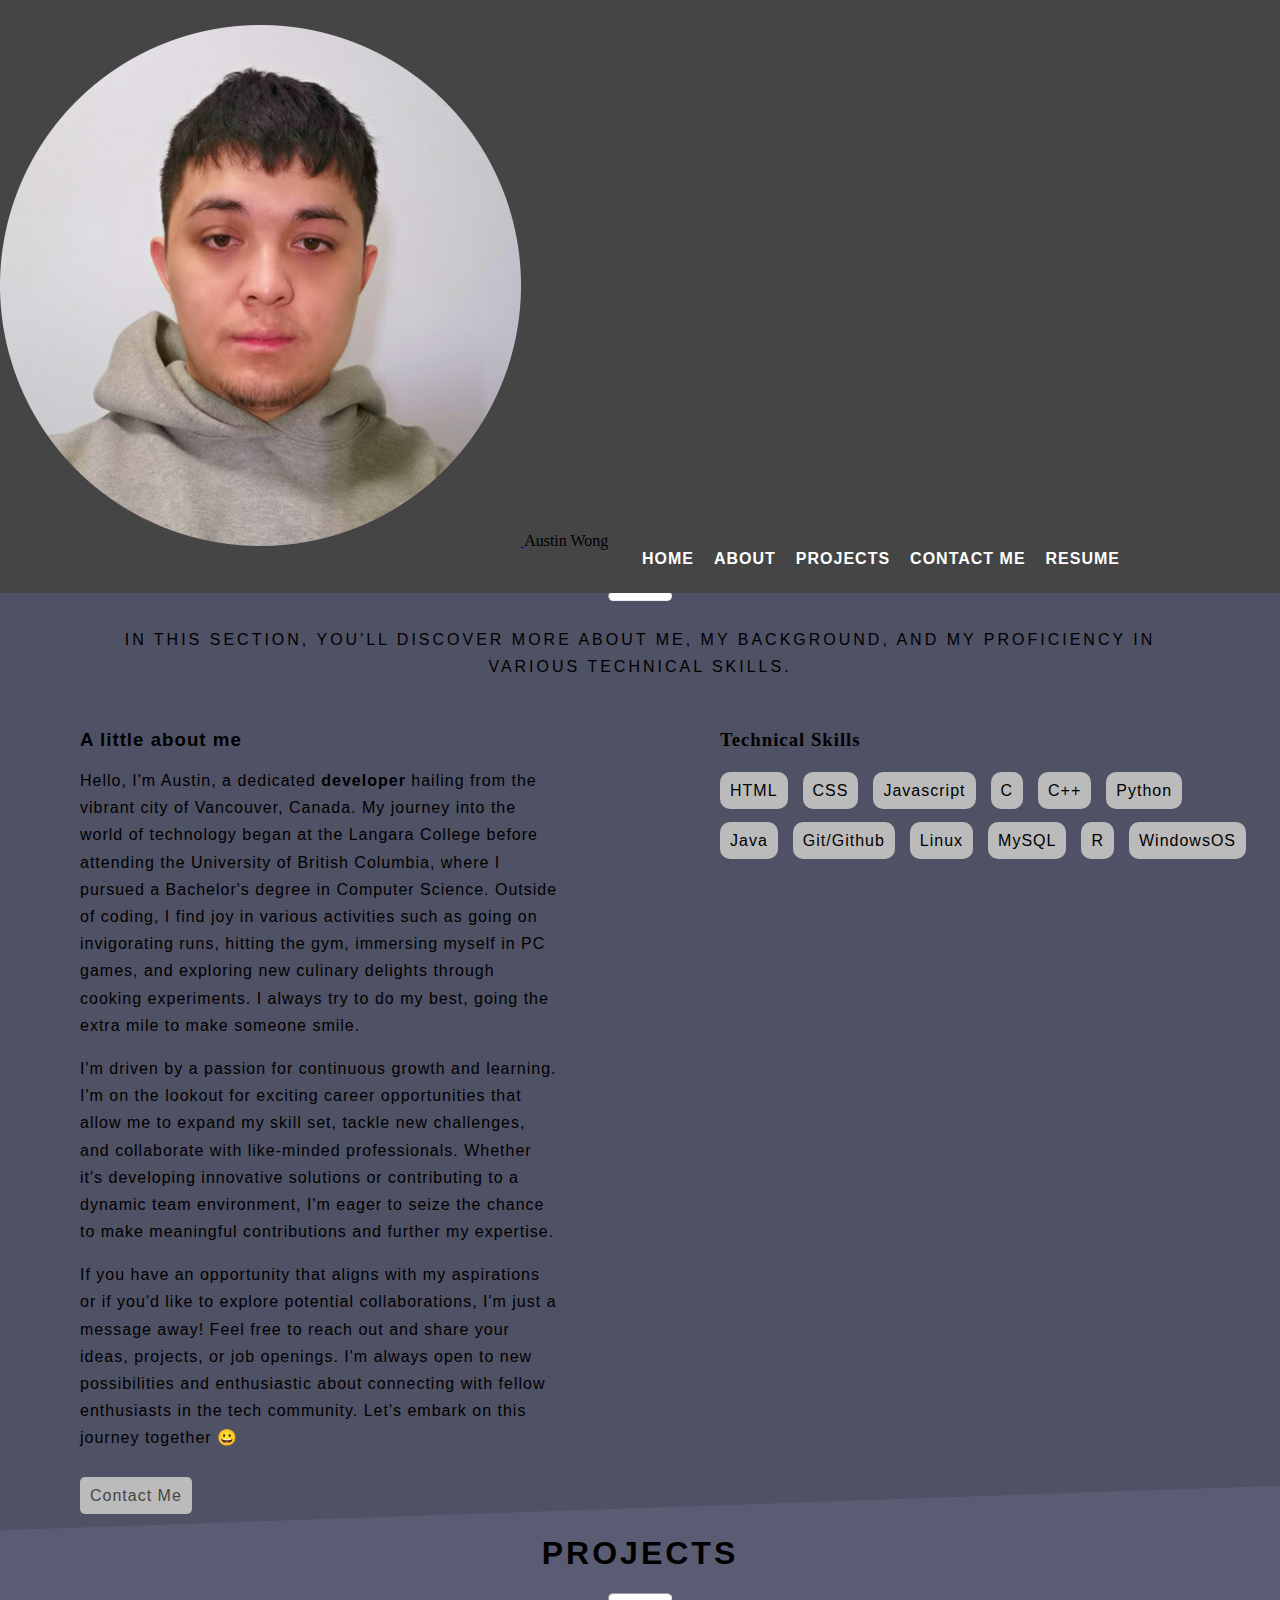
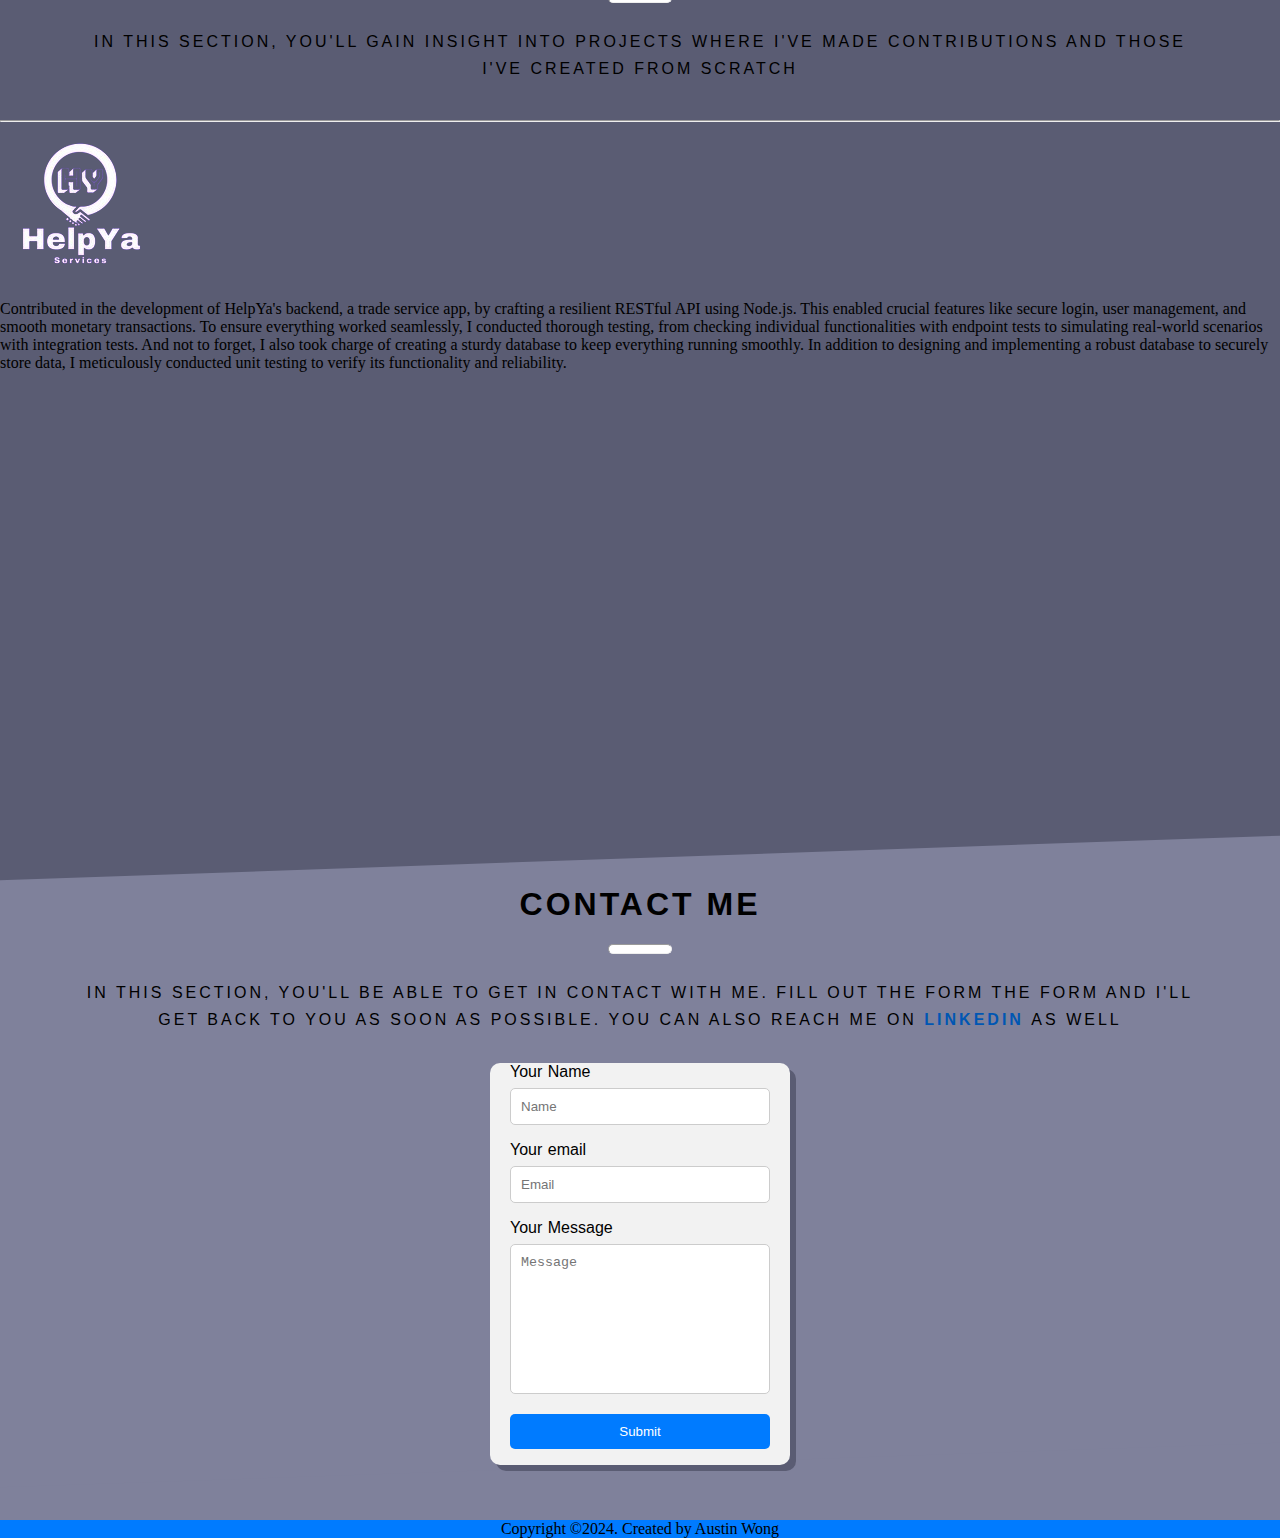
<file: index.html>
<!DOCTYPE html>
<html lang="en">

<head>
    <link rel="stylesheet" href="css/styles.css">
    <meta charset="UTF-8">
    <meta http-equiv="X-UA-Compatible" content="IE=edge">
    <meta name="viewport" content="width=device-width, initial-scale=1.0">
    <title>Austin Wong | Dev</title>
</head>

<body>

    <nav id="jumps">
        <div class="logo">
            <a href="#">
                <img class="web-img" src="images/my-pic.png" alt="My Logo">
            </a>
            <span class="img-caption">Austin Wong</span>
        </div>
        <div class="container">
            <span><a href="index.html">Home</a></span>
            <span><a href="#about">About</a></span>
            <span><a href="#projects">Projects</a></span>
            <span><a href="#contact">Contact Me</a></span>
            <span><a href="resume/resume.pdf" download target="_blank">Resume</a></span>
        </div>
    </nav>


    <div id="home">
        <div id="home-wrapper">
            <br><br><br>
            <div class="slideshow-container">
                <!-- Full-width images with number and caption text -->
                <div class="mySlides fade">
                    <div class="slideshow-content">
                        <div class="slideshow-image">
                            <img src="images/test.jpeg" style="width:100%" class="imgs" alt="test">
                        </div>
                        <div class="slideshow-text">
                            <ul>
                                <li>Something</li>
                                <li>Something</li>
                                <li>Something</li>
                            </ul>
                        </div>
                    </div>
                    <div class="numbertext">1 / 3</div>
                </div>


                <div class="mySlides fade">
                    <div class="slideshow-content">
                        <div class="slideshow-image">
                            <img src="images/test.jpeg" style="width:100%" class="imgs" alt="test">
                        </div>
                        <div class="slideshow-text">
                            <ul>
                                <li>Bobby</li>
                                <li>Bobby</li>
                                <li>Bobby</li>
                            </ul>
                        </div>
                    </div>
                    <div class="numbertext">2 / 3</div>
                </div>

                <div class="mySlides fade">
                    <div class="slideshow-content">
                        <div class="slideshow-image">
                            <img src="images/test.jpeg" style="width:100%" class="imgs" alt="test">
                        </div>
                        <div class="slideshow-text">
                            <ul>
                                <li>Sammy</li>
                                <li>Sammy</li>
                                <li>Sammy</li>
                            </ul>
                        </div>
                    </div>
                    <div class="numbertext">3 / 3</div>
                </div>

                <!-- Next and previous buttons -->
                <a class="prev" onclick="plusSlides(-1)">&#10094;</a>
                <a class="next" onclick="plusSlides(1)">&#10095;</a>
            </div>
            <br>

            <!-- The dots/circles -->
            <div style="text-align:center">
                <span class="dot" onclick="currentSlide(1)"></span>
                <span class="dot" onclick="currentSlide(2)"></span>
                <span class="dot" onclick="currentSlide(3)"></span>
            </div>
        </div>
    </div>
    <!-- ABOUT SEC -->
    <div id="about">
        <div class="fix-angle">
            <div class="center">
                <h2 class="head-sub">About Me</h2>
                <hr class="sep">
                <span class="desc-sec">In this section, you'll discover more about me, my background, and my proficiency
                    in various technical skills.</span>
            </div>
            <!-- Contents -->
            <div class="about-content">
                <!-- Basic info paragraph -->
                <div class="about-me">
                    <h3 class="about-title">A little about me</h3>
                    <div class="about-writing">
                        <p class="about-para">
                            Hello, I'm Austin, a dedicated <strong>developer</strong> hailing from the vibrant city of
                            Vancouver, Canada. My journey into the world of
                            technology began at the Langara College before attending the University of British Columbia,
                            where I pursued a Bachelor's degree
                            in Computer Science. Outside of coding, I find joy in various activities such as going on
                            invigorating runs, hitting the gym, immersing
                            myself in PC games, and exploring new culinary delights through cooking experiments. I
                            always try to do my best, going the extra mile to make
                            someone smile.
                        </p>
                        <p class="about-para">
                            I'm driven by a passion for continuous growth and learning. I'm on the lookout for exciting
                            career opportunities that allow me to expand
                            my skill set, tackle new challenges, and collaborate with like-minded professionals. Whether
                            it's developing innovative solutions or
                            contributing to a dynamic team environment, I'm eager to seize the chance to make meaningful
                            contributions and further my expertise.
                        </p>
                        <p class="about-para">
                            If you have an opportunity that aligns with my aspirations or if you'd like to explore
                            potential collaborations, I'm just a message away!
                            Feel free to reach out and share your ideas, projects, or job openings. I'm always open to
                            new possibilities and enthusiastic about connecting
                            with fellow enthusiasts in the tech community. Let's embark on this journey together
                            &#128512;
                        </p>
                        <div class="button-container">
                            <span class="button-content"><a href="#contact" class="remove-dec">Contact Me</a></span>
                        </div>
                    </div>
                </div>
                <!-- Skillsets -->
                <div class="skills-container">
                    <h3 class="about-title">Technical Skills</h3>
                    <div class="skills-boxes">
                        <span class="skills-boxes-container">HTML</span>
                        <span class="skills-boxes-container">CSS</span>
                        <span class="skills-boxes-container">Javascript</span>
                        <span class="skills-boxes-container">C</span>
                        <span class="skills-boxes-container">C++</span>
                        <span class="skills-boxes-container">Python</span>
                        <span class="skills-boxes-container">Java</span>
                        <span class="skills-boxes-container">Git/Github</span>
                        <span class="skills-boxes-container">Linux</span>
                        <span class="skills-boxes-container">MySQL</span>
                        <span class="skills-boxes-container">R</span>
                        <span class="skills-boxes-container">WindowsOS</span>
                    </div>
                </div>
            </div>

        </div>
    </div>
    <div id="projects">
        <div class="fix-angle">
            <div class="center">
                <h2 class="head-sub">Projects</h2>
                <hr class="sep">
                <span class="desc-sec">In this section, you'll gain insight into projects where I've made contributions
                    and those I've created from scratch</span>
            </div>
            <!-- fix dots -->
            <hr class="dotted-lines">
            <div class="project-content-container">
                <div>
                    <div class="project-img">
                        <img src="images/helpya.png" alt="helpya-logo">
                    </div>
                    <div class="project-desc">
                        <p>
                            Contributed in the development of HelpYa's backend, a trade service app, by crafting a resilient RESTful API 
                            using Node.js. This enabled crucial features like secure login, user management, and smooth monetary transactions. 
                            To ensure everything worked seamlessly, I conducted thorough testing, from checking individual functionalities with 
                            endpoint tests to simulating real-world scenarios with integration tests. And not to forget, I also took charge of 
                            creating a sturdy database to keep everything running smoothly. In addition to designing and implementing a robust 
                            database to securely store data, I meticulously conducted unit testing to verify its functionality and reliability.
                        </p>

                    </div>
                </div>
            </div>

        </div>
    </div>
    <!-- CONTACT -->
    <div id="contact">
        <div class="fix-angle">
            <div class="center">
                <h2 class="head-sub">Contact Me</h2>
                <hr class="sep">
                <span class="desc-sec">In this section, you'll be able to get in contact with me. Fill out the form the
                    form and I'll
                    get back to you as soon as possible. You can also reach me on <strong><a
                            href="https://www.linkedin.com/in/austin-wong-8a900916a/" target="_blank"
                            class="contact-anchor">Linkedin</a>
                    </strong> as well
                </span>
            </div>
            <div class="form-center">
                <div class="contact-content-container">

                    <form class="form-container" action="https://api.web3forms.com/submit" method="POST">
                        <input type="hidden" name="access_key" value="591d72dd-9339-4293-a28b-91b3e3f2f434">
                        <div class="form-group">
                            <label for="full-name">Your Name</label>
                            <input type="text" id="full-name" name="full-name" placeholder="Name" required>
                        </div>
                        <div class="form-group">
                            <label for="email">Your email</label>
                            <input type="email" id="email" name="email" placeholder="Email" required
                                autocomplete="email">
                        </div>

                        <div class="form-group">
                            <label for="message">Your Message</label>
                            <textarea id="message" name="message" placeholder="Message" rows="5" required></textarea>
                        </div>
                        <div class="form-group">
                            <input type="submit" value="Submit">
                        </div>

                    </form>
                </div>
            </div>

        </div>
    </div>

    <footer class="footer-content">
        <span>Copyright &copy;2024. Created by Austin Wong</span>
    </footer>
    <script src="script.js"></script>
</body>

</html>
</file>
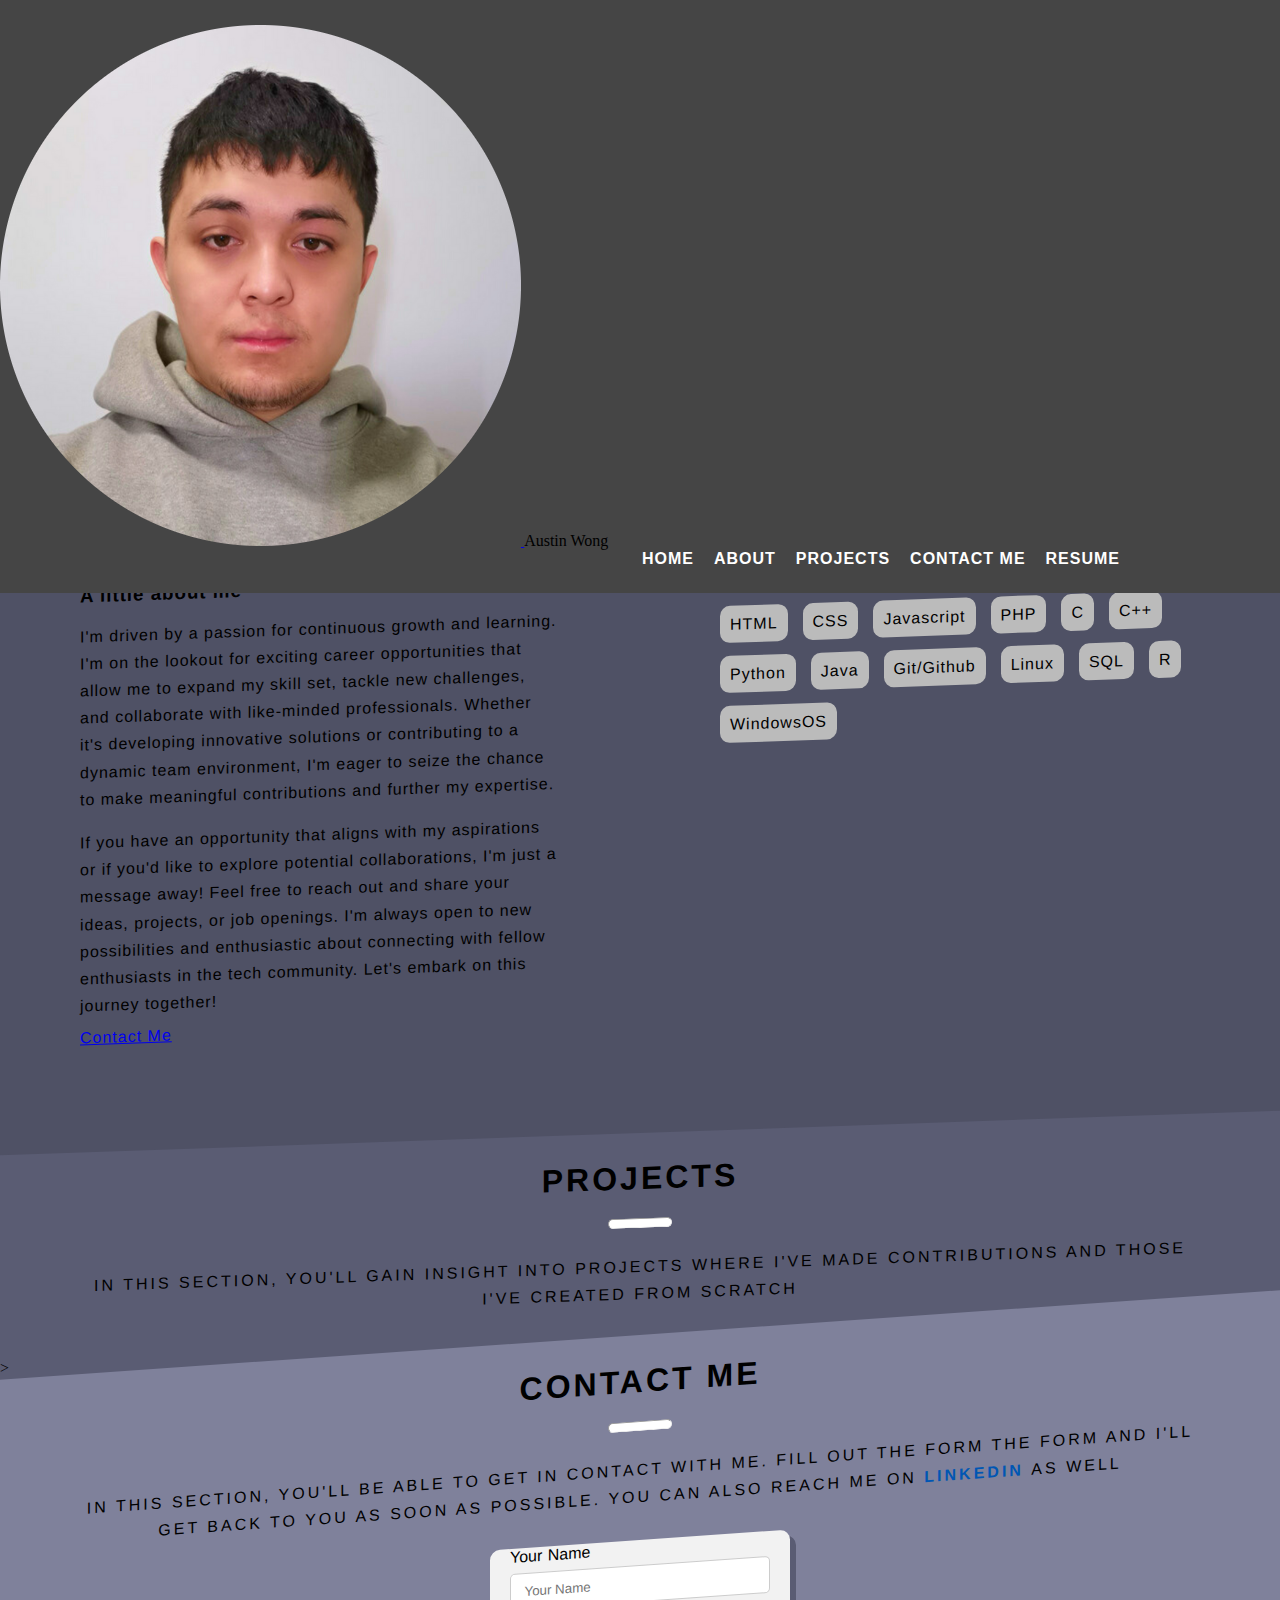
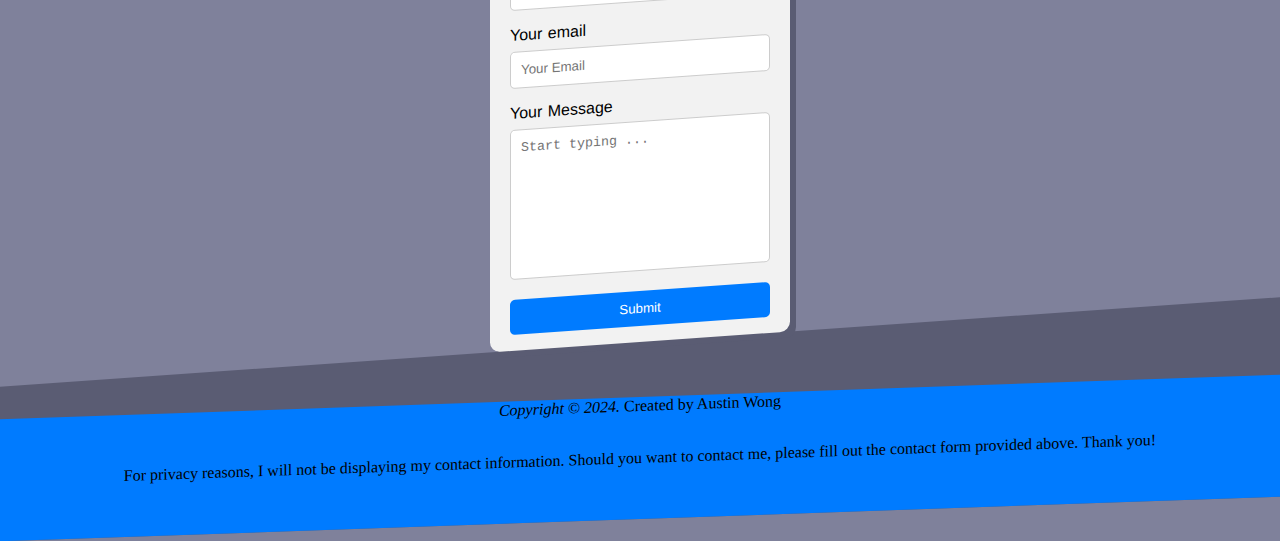
<file: index - Copy.html>
<!DOCTYPE html>
<html lang="en">

<head>
    <link rel="stylesheet" href="css/styles.css">
    <link href='https://unpkg.com/boxicons@2.1.4/css/boxicons.min.css' rel='stylesheet'>
    <link rel="icon" type="image/x-icon" href="images/favicon.ico">
    <meta charset="UTF-8">
    <meta http-equiv="X-UA-Compatible" content="IE=edge">
    <meta name="viewport" content="width=device-width, initial-scale=1.0">
    <title>Austin Wong | Dev</title>
</head>

<body>

    <nav id="jumps">
        <div class="logo">
            <a href="#">
                <img class="web-img" src="images/my-pic.png" alt="My Logo">
            </a>
            <span class="img-caption">Austin Wong</span>
        </div>
        <div class="container">
            <span class="nav-buttons"><a href="index.html">Home</a></span>
            <span class="nav-buttons"><a href="#about">About</a></span>
            <span class="nav-buttons"><a href="#projects">Projects</a></span>
            <span class="nav-buttons"><a href="#contact">Contact Me</a></span>
            <span class="nav-buttons"><a href="resume/Web-Resume.pdf" target="_blank">Resume</a></span>
        </div>
    </nav>


    <div>
        <section class="home" id="home">
            <div class="home-content">
                <h1>Hi, I'm <span>Austin Wong</span></h1>
                <div class="text-animate">
                    <h3>Developer from Vancouver</h3>
                </div>
                <p> I'm Austin, a developer born and raised from the beautiful city of Vancouver,
                    British Columbia, Canada. My fascination in technology peaked my interest before enrolling for
                    University of British Columbia, in which I pursued my Bachelor's of Science degree majoring in
                    Computer Science. Outside of tech, I enjoy doing outdoor activities, immersing myself in PC
                    gaming, as well as exploring different exquisite culinary cooking.</p>
                <div class="btn-box">
                    <a href="resume/Web-Resume.pdf" target="_blank" class="btn">Resume</a>
                    <a href="#contact" class="btn">Contact Me</a>
                </div>
            </div>
        </section>
    </div>

    <!-- ABOUT SEC -->
    <div id="about">
        <div class="fix-spacing">
            <div class="center">
                <h2 class="head-sub">About Me</h2>
                <hr class="sep">
                <span class="desc-sec">In this section, you'll discover more about me, my background, and my proficiency
                    in various technical skills.</span>
            </div>
            <!-- Contents -->
            <div class="about-content">
                <div class="about-me">
                    <h3 class="about-title">A little about me</h3>
                    <div class="about-writing">
                        <p class="about-para">
                            I'm driven by a passion for continuous growth and learning. I'm on the lookout for exciting
                            career opportunities that allow me to expand
                            my skill set, tackle new challenges, and collaborate with like-minded professionals. Whether
                            it's developing innovative solutions or
                            contributing to a dynamic team environment, I'm eager to seize the chance to make meaningful
                            contributions and further my expertise.
                        </p>
                        <p class="about-para">
                            If you have an opportunity that aligns with my aspirations or if you'd like to explore
                            potential collaborations, I'm just a message away!
                            Feel free to reach out and share your ideas, projects, or job openings. I'm always open to
                            new possibilities and enthusiastic about connecting
                            with fellow enthusiasts in the tech community. Let's embark on this journey together!
                        </p>
                        <div class="contact-btn-box">
                            <a href="#contact" class="contact-btn">Contact Me</a>
                        </div>
                    </div>
                </div>
                <!-- Skillsets -->
                <div class="skills-container">
                    <h3 class="about-title">Technical Skills</h3>
                    <div class="skills-boxes">
                        <span class="skills-boxes-container">HTML</span>
                        <span class="skills-boxes-container">CSS</span>
                        <span class="skills-boxes-container">Javascript</span>
                        <span class="skills-boxes-container">PHP</span>
                        <span class="skills-boxes-container">C</span>
                        <span class="skills-boxes-container">C++</span>
                        <span class="skills-boxes-container">Python</span>
                        <span class="skills-boxes-container">Java</span>
                        <span class="skills-boxes-container">Git/Github</span>
                        <span class="skills-boxes-container">Linux</span>
                        <span class="skills-boxes-container">SQL</span>
                        <span class="skills-boxes-container">R</span>
                        <span class="skills-boxes-container">WindowsOS</span>
                    </div>
                </div>
            </div>

        </div>
    </div>
    <div id="projects">
        <div class="fix-spacing">
            <div class="center">
                <h2 class="head-sub">Projects</h2>
                <hr class="sep">
                <span class="desc-sec">In this section, you'll gain insight into projects where I've made contributions
                    and those I've created from scratch</span>
            </div>
            <!-- fix dots -->
            <!-- <hr class="dotted-lines"> -->
            <!-- <span class="dotted-lines"></span> -->
            <!-- <span class="box-arrow"><i class='bx bx-down-arrow-alt'></i></span>
            <div class="project-content-container">
                <div class="project-content">
                    <div class="project-img">
                        <img class="img-adjust" src="images/helpya.png" alt="helpya-logo">
                    </div>
                    <h2 class="project-title">Backend API Development</h2>
                    <div class="project-desc">
                        <p>
                            Contributed in the development of HelpYa's backend, a trade service app, by crafting a
                            resilient RESTful API
                            using Node.js. This enabled crucial features like secure login, user management, and smooth
                            monetary transactions.
                            To ensure everything worked seamlessly, I conducted thorough testing, from checking
                            individual functionalities with
                            endpoint tests to simulating real-world scenarios with integration tests. And not to forget,
                            I also took charge of
                            creating a sturdy database to keep everything running smoothly. In addition to designing and
                            implementing a robust
                            database to securely store data, I meticulously conducted unit testing to verify its
                            functionality and reliability.
                        </p>
                    </div>
                </div>
                <div class="project-content">
                    <box-icon name='chat'></box-icon>
                    <div class="project-img">
                        <img src="images/py-gui.png" alt="py-gui-icon">
                    </div>
                    <h2 class="project-title">Python Supportive Chatbot</h2>
                    <div class="project-desc"> -->>
                        <!-- <p>
                            Developed a psychiatrist chatbot centered on addressing loneliness,
                            engaging users in conversations akin to those with a psychiatrist, primarily focusing on
                            discussing and understanding loneliness through written text interactions. The chatbot
                            initiates with greeting exchanges and prompts users to share their feelings or concerns,
                            concentrating specifically on the topic of loneliness. This involves creating a database
                            containing pre-defined sentences as prompts, each associated with corresponding responses,
                            covering
                            various aspects of loneliness and related concerns. A software system was developed to
                            compare the
                            similarity of user input sentences with prompts in the database, identifying the prompt most
                            closely
                            resembling the user's input, enabling the chatbot to select an appropriate response.
                            Implemented in Python, the chatbot integrates APIs and employs a graphical user interface
                            (GUI) for ease of interaction, with its functionality tailored specifically to address
                            loneliness, ensuring that user interactions revolve around this theme. The chatbot was aimed
                            to
                            provide users with support and companionship during times of isolation, such as the
                            pandemic.
                        </p>
                    </div>
                </div>
            </div>

        </div>
    </div> -->
    <!-- CONTACT -->
    <div id="contact">
        <div class="fix-spacing">
            <div class="center">
                <h2 class="head-sub">Contact Me</h2>
                <hr class="sep">
                <span class="desc-sec">In this section, you'll be able to get in contact with me. Fill out the form the
                    form and I'll
                    get back to you as soon as possible. You can also reach me on <strong><a
                            href="https://www.linkedin.com/in/austin-wong-8a900916a/" target="_blank"
                            class="contact-anchor">Linkedin</a>
                    </strong> as well
                </span>
            </div>
            <div class="form-center">
                <div class="contact-content-container">

                    <form class="form-container" action="https://api.web3forms.com/submit" method="POST">
                        <input type="hidden" name="access_key" value="591d72dd-9339-4293-a28b-91b3e3f2f434">
                        <div class="form-group" id="first-contact">
                            <label for="full-name">Your Name</label>
                            <input type="text" id="full-name" name="full-name" placeholder=" Your Name" required>
                        </div>
                        <div class="form-group">
                            <label for="email">Your email</label>
                            <input type="email" id="email" name="email" placeholder="Your Email" required
                                autocomplete="email">
                        </div>

                        <div class="form-group">
                            <label for="message">Your Message</label>
                            <textarea id="message" name="message" placeholder="Start typing ..." rows="5"
                                required></textarea>
                        </div>
                        <div class="form-group" id="submit-button">
                            <input type="submit" value="Submit">
                        </div>

                    </form>
                </div>
            </div>

        </div>
    </div>
    
    <footer class="footer-container">
        <div class="footer-content">
            <span><i>Copyright &copy; 2024.</i> Created by Austin Wong</span>
            <br><br>
            <!-- <p>
                For privacy reasons, I will not display my contact information such as phone numbers or email addresses on my website or in 
                my posted resume. If you wish to get in touch with me, please use the contact form provided above. Thank you
            </p> -->
            <p>
                For privacy reasons, I will not be displaying my contact information. Should you want to contact me,
                please fill out the
                contact form provided above. Thank you!
            </p>
            <br><br>
        </div>
    </footer>

    <script src="script.js"></script>
</body>

</html>
</file>
<file: css/styles.css>
body {
    margin: 0;
}

#home {
position: relative;
    margin: 0;
    overflow: hidden;
    background: linear-gradient(135deg, #474044, #4F5165);
    transform: skewY(-2deg);
    transform-origin: bottom;
    padding-bottom: 35px;
}
#home > * {
    transform: skewY(2deg); /* Counter skew for children to maintain horizontal appearance */
    padding-top: 80px;
}

.next {
    position: absolute;
    top: 50%;
    right: 0;
    transform: translateY(-50%);
}
.fix-angle{
    transform: skewY(2deg); 
}
/* .about {
    background-color: #4F5165;
    padding-top: 1px;
    position: relative; 
    z-index: 1; 
    height: 40vh;
} */

.center {
    text-align: center;
    padding-bottom: 30px;
    display: block;
    font-family: 'Source Sans Pro',sans-serif;
    letter-spacing: 3px;
    text-transform: uppercase;
}

/* Slideshow CSS */
* {box-sizing:border-box}

.slideshow-container {
    position: relative;
    margin: auto;
    overflow: hidden;
    background-color: #fff;
    margin-left: 100px;
    margin-right: 100px;
    border-radius: 10px;
}

.slideshow-content {
    display: flex; /* Use flexbox for layout */
    background-color: #9EA3B0;
}

.slideshow-image {
    flex: 1; /* Take up remaining space */
}

.slideshow-text {
    flex: 1; /* Take up remaining space */
    padding: 20px; /* Add padding for spacing */
    box-sizing: border-box; /* Include padding in width calculation */
}

.mySlides {
    display: none;
}

.prev, .next {
    cursor: pointer;
    position: absolute;
    top: 50%;
    transform: translateY(-50%);
    width: auto;
    padding: 16px;
    color: white;
    font-weight: bold;
    font-size: 18px;
    transition: 0.6s ease;
    border-radius: 0 3px 3px 0;
    user-select: none;
}

.next {
    right: 0;
    border-radius: 3px 0 0 3px;
}

.prev:hover, .next:hover {
    background-color: rgba(0,0,0,0.8);
}

.text {
    color: #f2f2f2;
    font-size: 15px;
    padding: 8px 12px;
    position: absolute;
    bottom: 8px;
    width: 100%;
    text-align: center;
}

.numbertext {
    color: #f2f2f2;
    font-size: 12px;
    padding: 8px 12px;
    position: absolute;
    top: 0;
}

.dot {
    cursor: pointer;
    height: 15px;
    width: 15px;
    margin: 0 2px;
    background-color: #bbb;
    border-radius: 50%;
    display: inline-block;
    transition: background-color 0.6s ease;
}

.active, .dot:hover {
    background-color: #717171;
}

/* .fade {
    animation-name: fade;
    animation-duration: 1.5s;
} */

@keyframes fade {
    from {opacity: .4}
    to {opacity: 1}
}

#jumps {
    position: fixed;
    top: 0;
    left: 0;
    width: 100%;
    background-color: #454545;
    padding: 10px 0;
    z-index: 1000;
    padding: 25px 0;
}

.container {
    max-width: 1000px;
    margin: 0 auto;
    padding: 0 20px;
    display: flex;
    justify-content: flex-end;
}

.container span {
    margin-left: 20px;
    float: right;
}

.container span:first-child {
    margin-left: 0;
}

.container span a {
    text-decoration: none;
    color: white;
    font-family: 'Source Sans Pro',sans-serif;
    text-transform: uppercase;
    letter-spacing: 1px;
    font-weight: 700;
    transition: transform .3s;
}

.container span a:hover{
    color: #E4C3AD;
    transform: scale(1.1); /* Example transformation on hover */
}
.imgs {
    padding: 5px 0px 1px 5px;
}

#about {
    background-color: #4F5165;
    padding-top: 20px;
    position: relative;
    /* z-index: -1; */
    transform: skewY(-2deg);
    margin-top: -1px;
    min-height: 90vh;
}
.sep {
    height: 10px;
    border-radius: 5px;
    background-color: white;
    width: 5%;
    margin-bottom: 25px;
}
.head-sub{
    margin-bottom: 0px;
    height: 50px;
    font-size: 2rem;
}
.desc-sec{
    font-size: 1rem;
    max-width: 70rem;
    display: block;
    margin: auto;
    line-height: 1.7;
}
.about-content{
    display: grid;
    grid-template-columns: 1fr 1fr;
    grid-gap: 10rem;
    letter-spacing: 1px;
}
.about-title{
    margin-bottom: 5px;
}
.about-para{
    margin-bottom: 5px;
}
.about-me{
    font-family: 'Source Sans Pro',sans-serif;
    padding-left: 5rem;
}
.about-writing{
    line-height: 1.7;
}
.skills-container{
    margin-right: 20px;
}
.skills-boxes-container{
    background-color:#bbb;
    padding: 10px;
    border-radius: 10px;
    line-height: 50px;
    margin-right: 10px;
    font-family: 'Source Sans Pro',sans-serif;
}
/* ADD COLOURS FOR HIGHLIGHT */
.skills-boxes{
    padding-top: 10px;
    letter-spacing: 1px;
}

#projects {
    background-color: #5a5c73;
    padding-top: 20px;
    position: relative;
    z-index: -1;
    transform: skewY(-2deg);
    margin-top: -20px;
    min-height: 110vh;
}
#contact {
    background-color: #7f819b;
    padding-top: 1px;
    position: relative;
    /* z-index: -1; */
    transform: skewY(-2deg);
    margin-top: -20px;
    min-height: 60vh;
    transform-origin: top; /* Set transform origin to top */
    margin-bottom: -20px; /* Compensate for the skew effect at the bottom */
}
body{
    background-color: #7f819b;
}
.footer-content{
    text-align: center;
    background-color: #007bff;
    margin-top: 75px;
}
.button-content{
    padding: 10px;
    background-color: #bbb;
    border-radius: 5px;
}
.button-content:hover{
    opacity: 0.8;
}
.button-container{
    padding-top: 25px;
}
.remove-dec{
    text-decoration: none;
    color: #454545;
}
.centered {
    display: flex;
    justify-content: center;
    align-items: center;
    height: 100vh;
}

.contact-content-container {
    background-color: #f2f2f2;
    /* padding: 20px; */
    border-radius: 10px;
    width: 300px; /* Adjust width as needed */
    box-shadow: 6px 6px #5a5c73;
    font-family: 'Source Sans Pro',sans-serif;
    word-spacing: 1px;

    max-width: 800px; 
    margin: 0 auto;
    padding: 0 20px;
}

.form-group {
    margin-bottom: 15px;
    padding-bottom: 1px;
}

input[type="text"],
input[type="email"],
textarea {
    width: 100%;
    padding: 10px;
    border: 1px solid #ccc;
    border-radius: 5px;
}

textarea {
    height: 150px; /* Adjust height as needed */
    overflow-y: scroll;
    resize: none;
}

input[type="submit"] {
    width: 100%;
    padding: 10px;
    border: none;
    border-radius: 5px;
    background-color: #007bff;
    color: #fff;
    cursor: pointer;
    transition: background-color 0.3s ease;
}

input[type="submit"]:hover {
    background-color: #0056b3;
}
.form-center {
    display: flex;
    justify-content: center;
    align-items: center;
    /* height: 50vh;
    margin-top: 50px; */
}
.form-group label {
    margin-bottom: 7px;
    display: block;
}
.contact-anchor{
    text-decoration: none;
    color: #0056b3;
}
</file>
